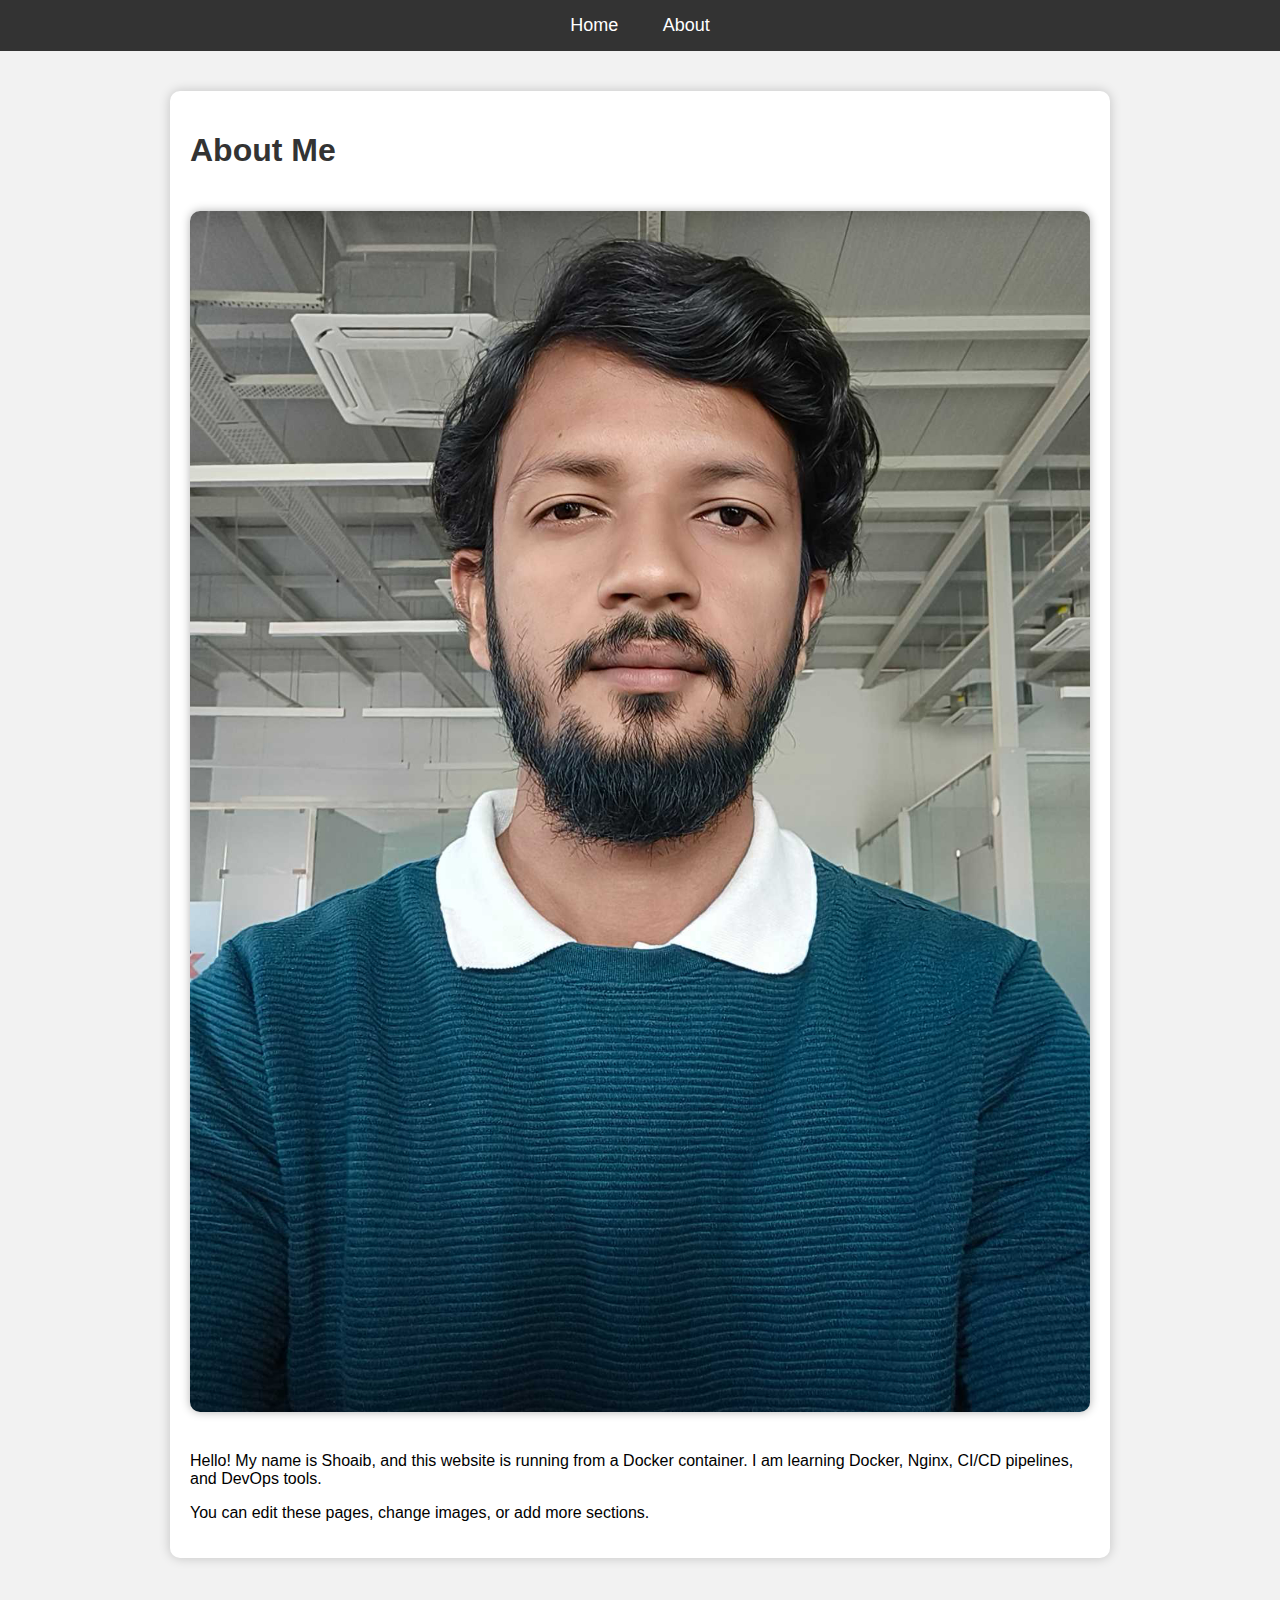
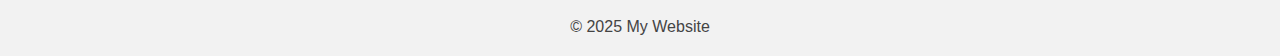
<file: about.html>
<!DOCTYPE html>
<html lang="en">
<head>
    <meta charset="UTF-8">
    <title>About Me</title>
    <link rel="stylesheet" href="styles.css">
</head>

<body>

<div class="navbar">
    <a href="index.html">Home</a>
    <a href="about.html">About</a>
</div>

<div class="container">
    <h1>About Me</h1>

    <img src="images/profile.jpg" alt="Profile">

    <p>Hello! My name is Shoaib, and this website is running from a Docker container.  
    I am learning Docker, Nginx, CI/CD pipelines, and DevOps tools.</p>

    <p>You can edit these pages, change images, or add more sections.</p>
</div>

<div class="footer">
    © 2025 My Website
</div>

</body>
</html>
</file>
<file: styles.css>
body {
    font-family: 'Segoe UI', Arial, sans-serif;
    background: #f2f2f2;
    margin: 0;
    padding: 0;
}

.navbar {
    background: #333;
    color: white;
    padding: 15px;
    text-align: center;
}

.navbar a {
    color: white;
    margin: 0 20px;
    text-decoration: none;
    font-size: 18px;
}

.navbar a:hover {
    color: #57b2ff;
}

.container {
    max-width: 900px;
    margin: auto;
    background: white;
    padding: 20px;
    margin-top: 40px;
    border-radius: 10px;
    box-shadow: 0 0 12px rgba(0,0,0,0.2);
}

h1, h2 {
    color: #333;
}

img {
    width: 100%;
    border-radius: 10px;
    margin: 20px 0;
    box-shadow: 0 0 10px rgba(0,0,0,0.3);
}

.footer {
    text-align: center;
    margin-top: 40px;
    padding: 20px;
    color: #444;
}
</file>
